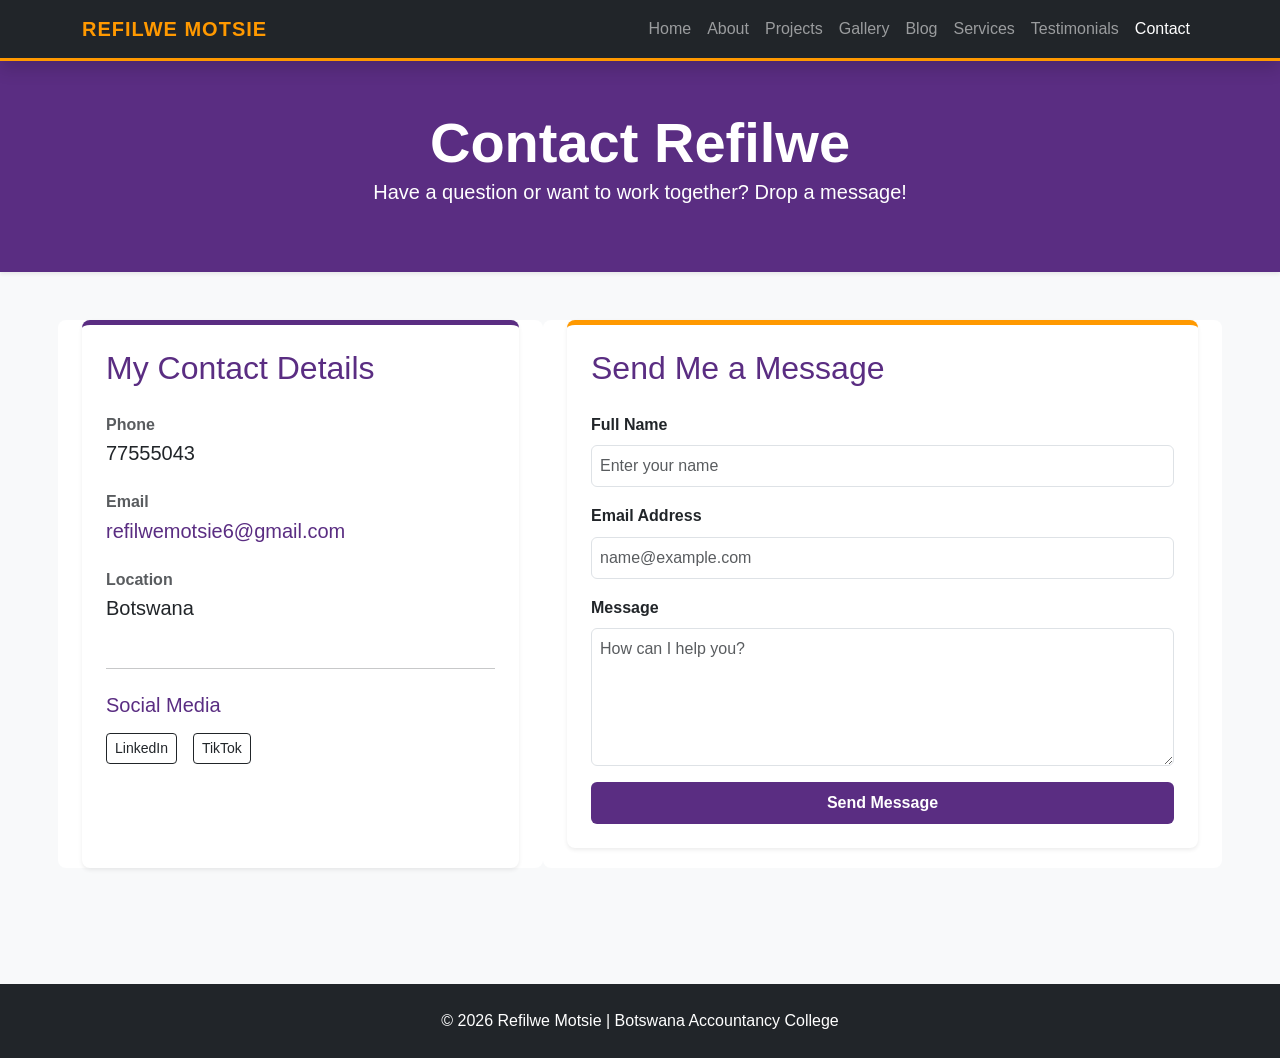
<file: contact.html>
<!DOCTYPE html>
<html lang="en">
<head>
    <meta charset="UTF-8">
    <meta name="viewport" content="width=device-width, initial-scale=1.0">
    <title>Contact Refilwe</title>
    <meta name="description" content="Portfolio of Refilwe Motsie - Business Intelligence student and Web Developer.">
    <link rel="icon" type="image/x-icon" href="images/favicon.ico">
    <link href="https://cdn.jsdelivr.net/npm/bootstrap@5.3.0/dist/css/bootstrap.min.css" rel="stylesheet">
    <link rel="stylesheet" href="style.css">
</head>
<body class="bg-light">

    <nav class="navbar navbar-expand-lg navbar-dark bg-dark sticky-top shadow">
        <div class="container">
            <a class="navbar-brand fw-bold" href="index.html" style="color: #ff9900 !important;">REFILWE MOTSIE</a>
            <button class="navbar-toggler" type="button" data-bs-toggle="collapse" data-bs-target="#navbarNav">
                <span class="navbar-toggler-icon"></span>
            </button>
            <div class="collapse navbar-collapse" id="navbarNav">
                <ul class="navbar-nav ms-auto text-center">
                    <li class="nav-item"><a class="nav-link" href="index.html">Home</a></li>
                    <li class="nav-item"><a class="nav-link" href="about.html">About</a></li>
                    <li class="nav-item"><a class="nav-link" href="project.html">Projects</a></li>
                    <li class="nav-item"><a class="nav-link" href="gallery.html">Gallery</a></li>
                    <li class="nav-item"><a class="nav-link" href="blog.html">Blog</a></li>
                    <li class="nav-item"><a class="nav-link" href="services.html">Services</a></li>
                    <li class="nav-item"><a class="nav-link" href="testimonials.html">Testimonials</a></li>
                    <li class="nav-item"><a class="nav-link active" href="contact.html">Contact</a></li>
                </ul>
            </div>
        </div>
    </nav>

    <header class="py-5 text-center text-white shadow-sm" style="background-color: #5a2d82;">
        <div class="container">
            <h1 class="display-4 fw-bold">Contact Refilwe</h1>
            <p class="lead">Have a question or want to work together? Drop a message!</p>
        </div>
    </header>

    <main class="container py-5">
        <div class="row g-5">
            
            <section class="col-lg-5">
                <div class="card shadow-sm border-0 h-100 p-4" style="border-top: 5px solid #5a2d82 !important;">
                    <h2 class="mb-4" style="color: #5a2d82;">My Contact Details</h2>
                    
                    <div class="mb-3">
                        <p class="mb-1 text-muted fw-bold">Phone</p>
                        <p class="h5">77555043</p>
                    </div>

                    <div class="mb-3">
                        <p class="mb-1 text-muted fw-bold">Email</p>
                        <p class="h5">
                            <a href="mailto:refilwemotsie6@gmail.com" class="text-decoration-none" style="color: #5a2d82;">
                                refilwemotsie6@gmail.com
                            </a>
                        </p>
                    </div>

                    <div class="mb-3">
                        <p class="mb-1 text-muted fw-bold">Location</p>
                        <p class="h5">Botswana</p>
                    </div>

                    <hr class="my-4">

                    <h2 class="h5 mb-3" style="color: #5a2d82;">Social Media</h2>
                    <div class="d-flex gap-3">
                        <a href="https://www.linkedin.com" target="_blank" class="btn btn-outline-dark btn-sm">LinkedIn</a>
                        <a href="https://www.tiktok.com/@lovmotsie" target="_blank" class="btn btn-outline-dark btn-sm">TikTok</a>
                    </div>
                </div>
            </section>

            <section class="col-lg-7">
                <div class="card shadow-sm border-0 p-4" style="border-top: 5px solid #ff9900 !important;">
                    <h2 class="mb-4" style="color: #5a2d82;">Send Me a Message</h2>
                    
                    <form action="https://formspree.io/f/refilwemotsie6@gmail.com" method="POST">
                        <div class="mb-3">
                            <label for="fullname" class="form-label fw-bold">Full Name</label>
                            <input type="text" class="form-control p-2" id="fullname" name="name" placeholder="Enter your name" required>
                        </div>

                        <div class="mb-3">
                            <label for="email" class="form-label fw-bold">Email Address</label>
                            <input type="email" class="form-control p-2" id="email" name="email" placeholder="name@example.com" required>
                        </div>

                        <div class="mb-3">
                            <label for="message" class="form-label fw-bold">Message</label>
                            <textarea class="form-control p-2" id="message" name="message" rows="5" placeholder="How can I help you?" required></textarea>
                        </div>

                        <div class="d-grid">
                            <button type="submit" class="btn text-white fw-bold py-2" style="background-color: #5a2d82;">Send Message</button>
                        </div>
                    </form>
                </div>
            </section>

        </div>
    </main>

    <footer class="text-center py-4 bg-dark text-white mt-5">
        <div class="container">
            <p class="mb-0">&copy; 2026 Refilwe Motsie | Botswana Accountancy College</p>
        </div>
    </footer>

    <script src="https://cdn.jsdelivr.net/npm/bootstrap@5.3.0/dist/js/bootstrap.bundle.min.js"></script>

</body>
</html>
</file>
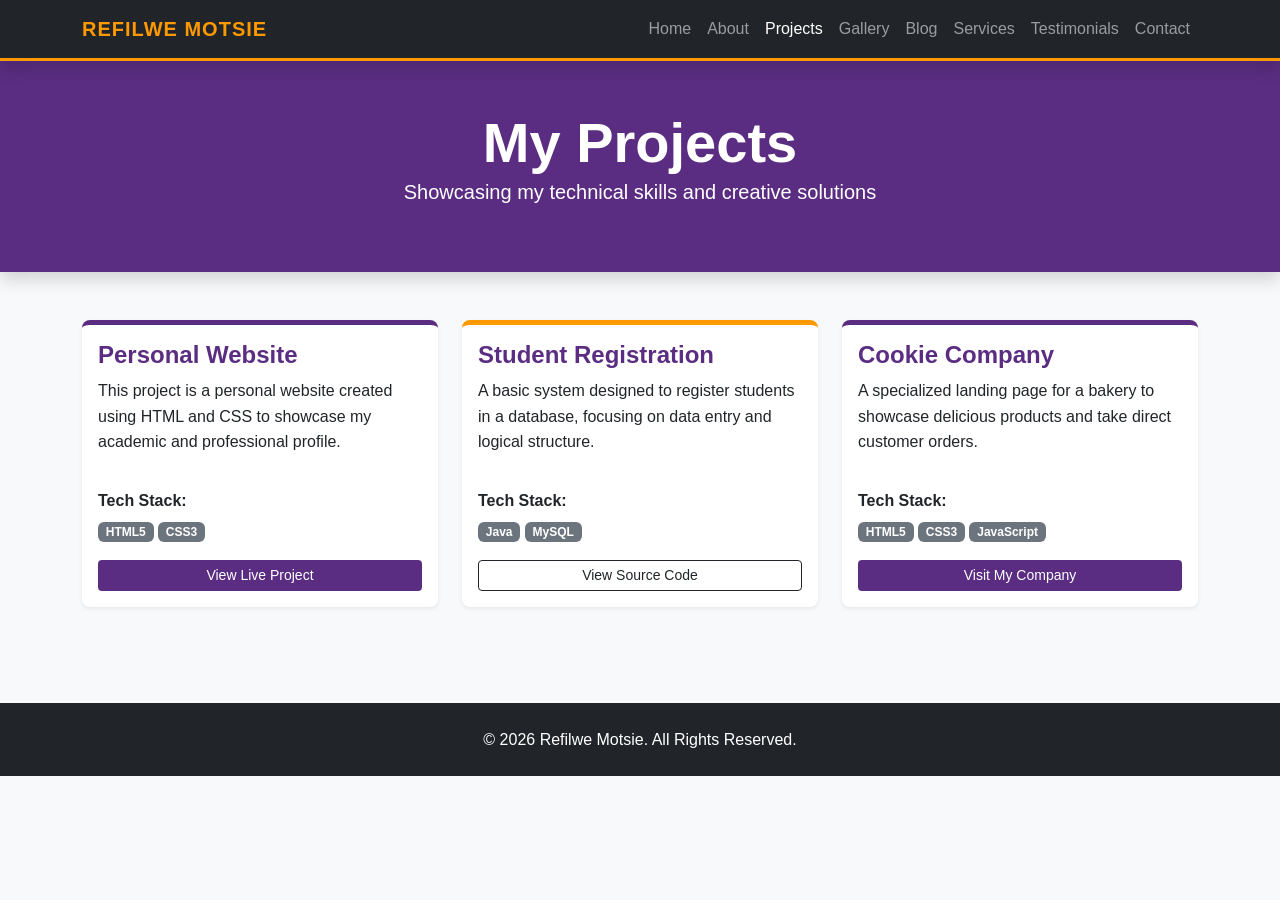
<file: project.html>
<!DOCTYPE html>
<html lang="en">
<head>
    <meta charset="UTF-8">
    <meta name="viewport" content="width=device-width, initial-scale=1.0">
    <title>My Projects - Portfolio</title>
    <meta name="description" content="Portfolio of Refilwe Motsie - Business Intelligence student and Web Developer.">
    <link rel="icon" type="image/x-icon" href="images/favicon.ico">
    <link href="https://cdn.jsdelivr.net/npm/bootstrap@5.3.0/dist/css/bootstrap.min.css" rel="stylesheet">
    <link rel="stylesheet" href="style.css">
</head>
<body class="bg-light">

    <nav class="navbar navbar-expand-lg navbar-dark bg-dark sticky-top shadow">
        <div class="container">
            <a class="navbar-brand fw-bold" href="index.html" style="color: #ff9900 !important;">REFILWE MOTSIE</a>
            <button class="navbar-toggler" type="button" data-bs-toggle="collapse" data-bs-target="#navbarNav">
                <span class="navbar-toggler-icon"></span>
            </button>
            <div class="collapse navbar-collapse" id="navbarNav">
                <ul class="navbar-nav ms-auto text-center">
                    <li class="nav-item"><a class="nav-link" href="index.html">Home</a></li>
                    <li class="nav-item"><a class="nav-link" href="about.html">About</a></li>
                    <li class="nav-item"><a class="nav-link active" href="project.html">Projects</a></li>
                    <li class="nav-item"><a class="nav-link" href="gallery.html">Gallery</a></li>
                    <li class="nav-item"><a class="nav-link" href="blog.html">Blog</a></li>
                    <li class="nav-item"><a class="nav-link" href="services.html">Services</a></li>
                    <li class="nav-item"><a class="nav-link" href="testimonials.html">Testimonials</a></li>
                    <li class="nav-item"><a class="nav-link" href="contact.html">Contact</a></li>
                </ul>
            </div>
        </div>
    </nav>

    <header class="py-5 text-center text-white shadow" style="background-color: #5a2d82;">
        <div class="container">
            <h1 class="display-4 fw-bold">My Projects</h1>
            <p class="lead">Showcasing my technical skills and creative solutions</p>
        </div>
    </header>

    <main class="container py-5">
        <div class="row g-4">
            
            <div class="col-md-4">
                <div class="card h-100 shadow-sm border-0" style="border-top: 5px solid #5a2d82 !important;">
                    <div class="card-body d-flex flex-column">
                        <h3 class="card-title h4 fw-bold" style="color: #5a2d82;">Personal Website</h3>
                        <p class="card-text">This project is a personal website created using HTML and CSS to showcase my academic and professional profile.</p> 
                        <div class="mt-auto">
                            <h6 class="fw-bold">Tech Stack:</h6>
                            <span class="badge bg-secondary">HTML5</span>
                            <span class="badge bg-secondary">CSS3</span>
                            <a href="index.html" class="btn btn-sm text-white mt-3 d-block" style="background-color: #5a2d82;">View Live Project</a>
                        </div>
                    </div>
                </div>
            </div>

            <div class="col-md-4">
                <div class="card h-100 shadow-sm border-0" style="border-top: 5px solid #ff9900 !important;">
                    <div class="card-body d-flex flex-column">
                        <h3 class="card-title h4 fw-bold" style="color: #5a2d82;">Student Registration</h3>
                        <p class="card-text">A basic system designed to register students in a database, focusing on data entry and logical structure.</p>
                        <div class="mt-auto">
                            <h6 class="fw-bold">Tech Stack:</h6>
                            <span class="badge bg-secondary">Java</span>
                            <span class="badge bg-secondary">MySQL</span>
                            <a href="app webpage/Untitled-1.html" class="btn btn-sm btn-outline-dark mt-3 d-block">View Source Code</a>
                        </div>
                    </div>
                </div>
            </div>

            <div class="col-md-4">
                <div class="card h-100 shadow-sm border-0" style="border-top: 5px solid #5a2d82 !important;">
                    <div class="card-body d-flex flex-column">
                        <h3 class="card-title h4 fw-bold" style="color: #5a2d82;">Cookie Company</h3>
                        <p class="card-text">A specialized landing page for a bakery to showcase delicious products and take direct customer orders.</p>
                        <div class="mt-auto">
                            <h6 class="fw-bold">Tech Stack:</h6>
                            <span class="badge bg-secondary">HTML5</span>
                            <span class="badge bg-secondary">CSS3</span>
                            <span class="badge bg-secondary">JavaScript</span>
                            <a href="refilwe cookie website/index.html" class="btn btn-sm text-white mt-3 d-block" style="background-color: #5a2d82;">Visit My Company</a>
                        </div>
                    </div>
                </div>
            </div>

        </div> </main>

    <footer class="bg-dark text-white text-center py-4 mt-5">
        <div class="container">
            <p class="mb-0">&copy; 2026 Refilwe Motsie. All Rights Reserved.</p>
        </div>
    </footer>

    <script src="https://cdn.jsdelivr.net/npm/bootstrap@5.3.0/dist/js/bootstrap.bundle.min.js"></script>

</body>
</html>
</file>
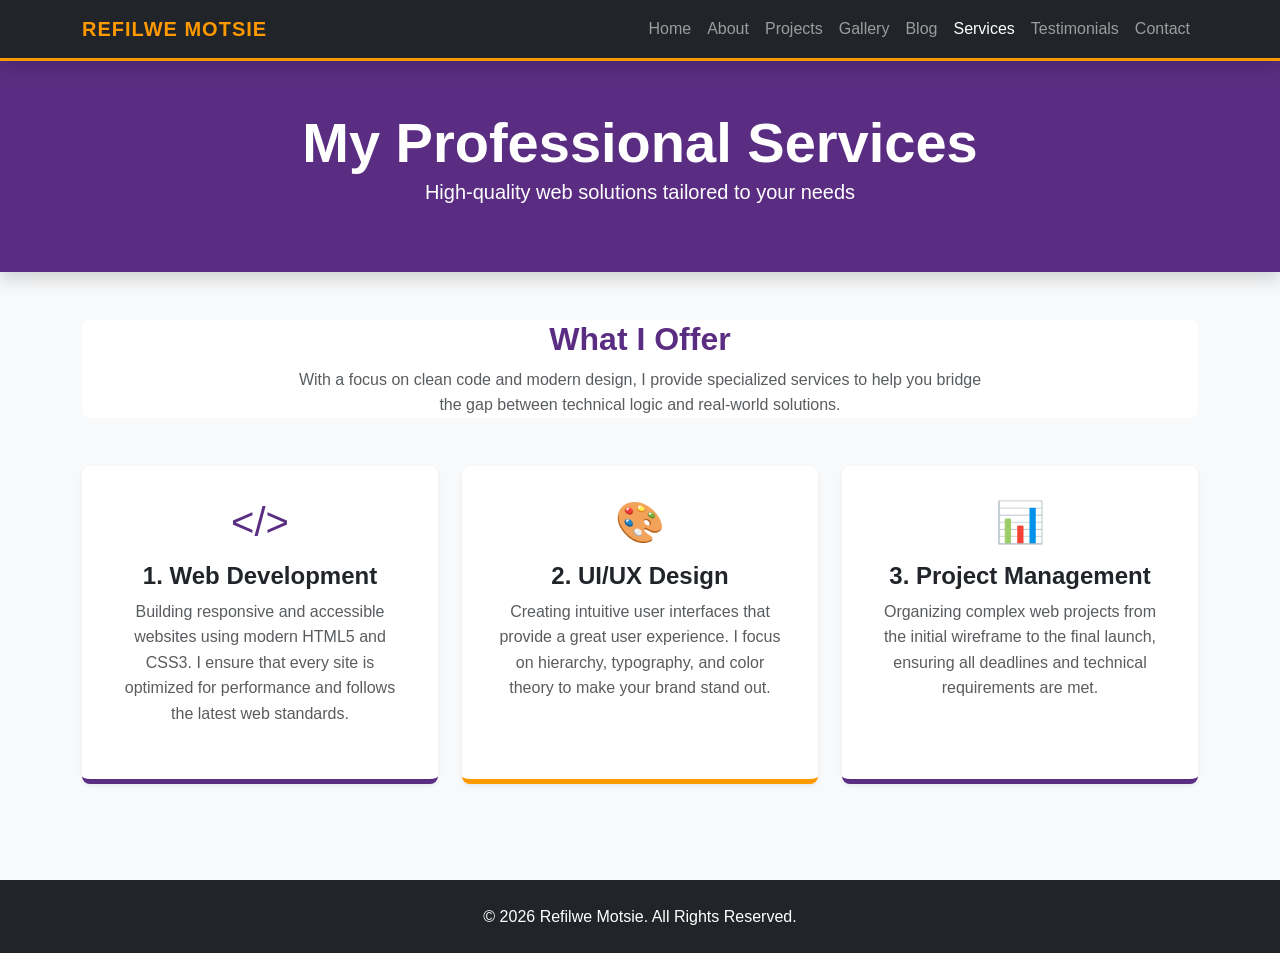
<file: services.html>
<!DOCTYPE html>
<html lang="en">
<head>
    <meta charset="UTF-8">
    <meta name="viewport" content="width=device-width, initial-scale=1.0">
    <title>Services | REFILWE MOTSIE</title>
    <meta name="description" content="Portfolio of Refilwe Motsie - Business Intelligence student and Web Developer.">
    <link rel="icon" type="image/x-icon" href="images/favicon.ico">
    <link href="https://cdn.jsdelivr.net/npm/bootstrap@5.3.0/dist/css/bootstrap.min.css" rel="stylesheet">
    <link rel="stylesheet" href="style.css">
</head>
<body class="bg-light">

    <nav class="navbar navbar-expand-lg navbar-dark bg-dark sticky-top shadow">
        <div class="container">
            <a class="navbar-brand fw-bold" href="index.html" style="color: #ff9900 !important;">REFILWE MOTSIE</a>
            <button class="navbar-toggler" type="button" data-bs-toggle="collapse" data-bs-target="#navbarNav">
                <span class="navbar-toggler-icon"></span>
            </button>
            <div class="collapse navbar-collapse" id="navbarNav">
                <ul class="navbar-nav ms-auto text-center">
                    <li class="nav-item"><a class="nav-link" href="index.html">Home</a></li>
                    <li class="nav-item"><a class="nav-link" href="about.html">About</a></li>
                    <li class="nav-item"><a class="nav-link" href="project.html">Projects</a></li>
                    <li class="nav-item"><a class="nav-link" href="gallery.html">Gallery</a></li>
                    <li class="nav-item"><a class="nav-link" href="blog.html">Blog</a></li>
                    <li class="nav-item"><a class="nav-link active" href="services.html">Services</a></li>
                    <li class="nav-item"><a class="nav-link" href="testimonials.html">Testimonials</a></li>
                    <li class="nav-item"><a class="nav-link" href="contact.html">Contact</a></li>
                </ul>
            </div>
        </div>
    </nav>

    <header class="py-5 text-center text-white shadow" style="background-color: #5a2d82;">
        <div class="container">
            <h1 class="display-4 fw-bold">My Professional Services</h1>
            <p class="lead">High-quality web solutions tailored to your needs</p>
        </div>
    </header>

    <main class="container py-5">
        <section class="text-center mb-5">
            <h2 class="fw-bold" style="color: #5a2d82;">What I Offer</h2>
            <p class="text-muted mx-auto" style="max-width: 700px;">With a focus on clean code and modern design, I provide specialized services to help you bridge the gap between technical logic and real-world solutions.</p>
        </section>

        <div class="row g-4">
            
            <div class="col-md-4">
                <div class="card h-100 shadow-sm border-0 text-center p-3" style="border-bottom: 5px solid #5a2d82 !important;">
                    <div class="card-body">
                        <div class="mb-3">
                             <span class="display-6" style="color: #5a2d82;">&lt;/&gt;</span>
                        </div>
                        <h3 class="h4 card-title fw-bold">1. Web Development</h3>
                        <p class="card-text text-muted">Building responsive and accessible websites using modern HTML5 and CSS3. I ensure that every site is optimized for performance and follows the latest web standards.</p>
                    </div>
                </div>
            </div>

            <div class="col-md-4">
                <div class="card h-100 shadow-sm border-0 text-center p-3" style="border-bottom: 5px solid #ff9900 !important;">
                    <div class="card-body">
                        <div class="mb-3">
                             <span class="display-6" style="color: #ff9900;">🎨</span>
                        </div>
                        <h3 class="h4 card-title fw-bold">2. UI/UX Design</h3>
                        <p class="card-text text-muted">Creating intuitive user interfaces that provide a great user experience. I focus on hierarchy, typography, and color theory to make your brand stand out.</p>
                    </div>
                </div>
            </div>

            <div class="col-md-4">
                <div class="card h-100 shadow-sm border-0 text-center p-3" style="border-bottom: 5px solid #5a2d82 !important;">
                    <div class="card-body">
                        <div class="mb-3">
                             <span class="display-6" style="color: #5a2d82;">📊</span>
                        </div>
                        <h3 class="h4 card-title fw-bold">3. Project Management</h3>
                        <p class="card-text text-muted">Organizing complex web projects from the initial wireframe to the final launch, ensuring all deadlines and technical requirements are met.</p>
                    </div>
                </div>
            </div>

        </div> </main>

    <footer class="bg-dark text-white text-center py-4 mt-5">
        <div class="container">
            <p class="mb-0">&copy; 2026 Refilwe Motsie. All Rights Reserved.</p>
        </div>
    </footer>

    <script src="https://cdn.jsdelivr.net/npm/bootstrap@5.3.0/dist/js/bootstrap.bundle.min.js"></script>

</body>
</html>
</file>
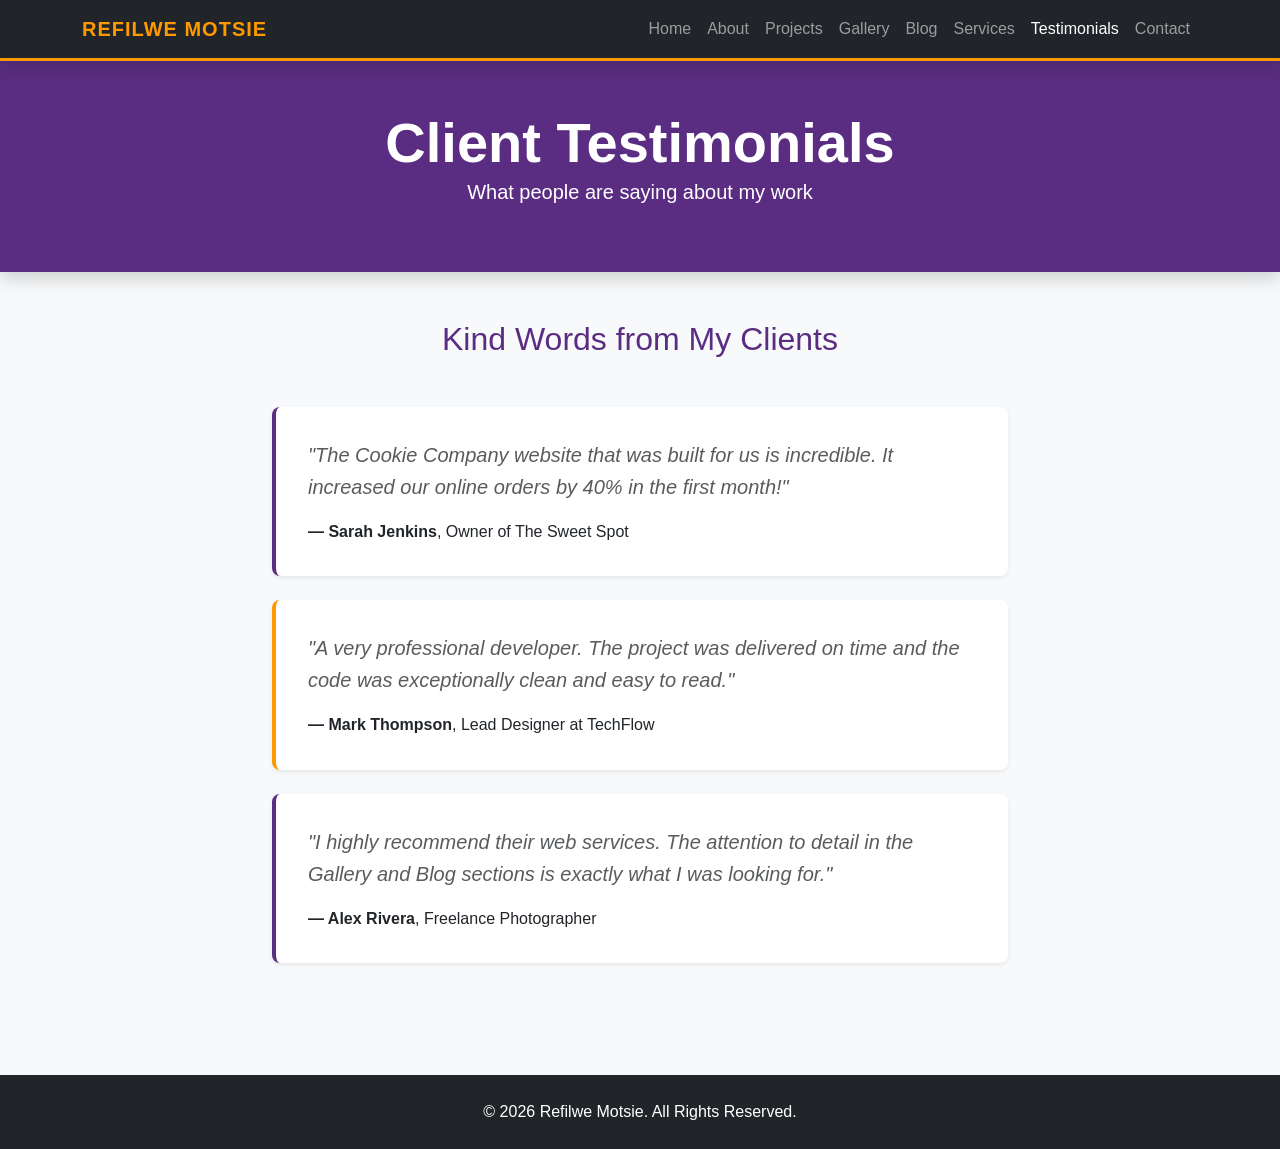
<file: testimonials.html>
<!DOCTYPE html>
<html lang="en">
<head>
    <meta charset="UTF-8">
    <meta name="viewport" content="width=device-width, initial-scale=1.0">
    <title>Testimonials - My Professional Website</title>
    <meta name="description" content="Portfolio of Refilwe Motsie - Business Intelligence student and Web Developer.">
    <link rel="icon" type="image/x-icon" href="images/favicon.ico">
    <link href="https://cdn.jsdelivr.net/npm/bootstrap@5.3.0/dist/css/bootstrap.min.css" rel="stylesheet">
    <link rel="stylesheet" href="style.css">
</head>
<body class="bg-light">

    <nav class="navbar navbar-expand-lg navbar-dark bg-dark sticky-top shadow">
        <div class="container">
            <a class="navbar-brand fw-bold" href="index.html" style="color: #ff9900;">Refilwe Motsie</a>
            
            <button class="navbar-toggler" type="button" data-bs-toggle="collapse" data-bs-target="#navbarNav">
                <span class="navbar-toggler-icon"></span>
            </button>
            
            <div class="collapse navbar-collapse" id="navbarNav">
                <ul class="navbar-nav ms-auto text-center">
                    <li class="nav-item"><a class="nav-link" href="index.html">Home</a></li>
                    <li class="nav-item"><a class="nav-link" href="about.html">About</a></li>
                    <li class="nav-item"><a class="nav-link" href="project.html">Projects</a></li>
                    <li class="nav-item"><a class="nav-link" href="gallery.html">Gallery</a></li>
                    <li class="nav-item"><a class="nav-link" href="blog.html">Blog</a></li>
                    <li class="nav-item"><a class="nav-link" href="services.html">Services</a></li>
                    <li class="nav-item"><a class="nav-link active" href="testimonials.html">Testimonials</a></li>
                    <li class="nav-item"><a class="nav-link" href="contact.html">Contact</a></li>
                </ul>
            </div>
        </div>
    </nav>

    <header class="py-5 text-center text-white shadow" style="background-color: #5a2d82;">
        <div class="container">
            <h1 class="display-4 fw-bold">Client Testimonials</h1>
            <p class="lead">What people are saying about my work</p>
        </div>
    </header>

    <main class="container py-5">
        <div class="row justify-content-center">
            <div class="col-lg-8">
                <h2 class="text-center mb-5" style="color: #5a2d82;">Kind Words from My Clients</h2>
                
                <div class="card mb-4 shadow-sm border-0 border-start border-4 p-3" style="border-color: #5a2d82 !important;">
                    <div class="card-body">
                        <blockquote class="blockquote">
                            <p class="fst-italic text-muted">"The Cookie Company website that was built for us is incredible. It increased our online orders by 40% in the first month!"</p>
                        </blockquote>
                        <p class="mb-0"><strong>— Sarah Jenkins</strong>, Owner of The Sweet Spot</p>
                    </div>
                </div>

                <div class="card mb-4 shadow-sm border-0 border-start border-4 p-3" style="border-color: #ff9900 !important;">
                    <div class="card-body">
                        <blockquote class="blockquote">
                            <p class="fst-italic text-muted">"A very professional developer. The project was delivered on time and the code was exceptionally clean and easy to read."</p>
                        </blockquote>
                        <p class="mb-0"><strong>— Mark Thompson</strong>, Lead Designer at TechFlow</p>
                    </div>
                </div>

                <div class="card mb-4 shadow-sm border-0 border-start border-4 p-3" style="border-color: #5a2d82 !important;">
                    <div class="card-body">
                        <blockquote class="blockquote">
                            <p class="fst-italic text-muted">"I highly recommend their web services. The attention to detail in the Gallery and Blog sections is exactly what I was looking for."</p>
                        </blockquote>
                        <p class="mb-0"><strong>— Alex Rivera</strong>, Freelance Photographer</p>
                    </div>
                </div>

            </div>
        </div>
    </main>

    <footer class="bg-dark text-white text-center py-4">
        <div class="container">
            <p class="mb-0">&copy; 2026 Refilwe Motsie. All Rights Reserved.</p>
        </div>
    </footer>

    <script src="https://cdn.jsdelivr.net/npm/bootstrap@5.3.0/dist/js/bootstrap.bundle.min.js"></script>

</body>
</html>
</file>
<file: style.css>
/* --- General Styles --- */
body {
    font-family: Arial, sans-serif;
    margin: 0;
    background-color: #f4f4f4; /* Light grey background */
    color: #333;
    line-height: 1.6;
}

/* --- Header --- */
header {
    background-color: #5a2d82; /* Your signature purple */
    color: white;
    padding: 40px 20px;
    text-align: center;
}

header h1 {
    margin: 0;
    font-weight: bold;
}

/* --- Navigation Fix --- */
/* We removed the old 'display: flex' so it doesn't fight the Bootstrap Navbar */
.navbar {
    border-bottom: 3px solid #ff9900; /* Adds a nice orange accent under your menu */
}

.navbar-brand {
    font-weight: bold;
    color: #ff9900 !important;
}

/* --- Main content --- */
main {
    padding: 20px 0;
}

/* --- Section & Cards --- */
/* This works with Bootstrap cards to make them look like your original design */
section, .card {
    background: white;
    margin-bottom: 20px;
    border-radius: 8px;
    border: none;
}

/* --- Projects Card Layout (Bootstrap Grid Compatible) --- */
.project-card {
    background-color: #f9f9f9;
    border: 1px solid #ddd;
    border-radius: 8px;
    padding: 15px;
    box-shadow: 0px 2px 5px rgba(0,0,0,0.1);
    transition: 0.3s;
}

.project-card:hover {
    box-shadow: 0px 4px 15px rgba(0,0,0,0.2);
}

/* --- Gallery Layout (Tutorial 3 Task 5) --- */
.gallery-container {
    display: flex;
    gap: 20px;
    flex-wrap: wrap;
    justify-content: center;
}

.gallery-container img {
    width: 280px;
    height: 200px;
    object-fit: cover;
    border-radius: 8px;
    box-shadow: 0 4px 6px rgba(0,0,0,0.1);
    transition: transform 0.3s ease;
}

.gallery-container img:hover {
    transform: scale(1.05);
}

/* --- Table Styles --- */
/* Enhanced to work with Bootstrap's .table class */
.table {
    margin-top: 20px;
    background-color: white;
}

.table thead {
    background-color: #5a2d82;
    color: white;
}

/* --- Blog Article Styling --- */
article {
    background-color: white;
    padding: 20px;
    margin-bottom: 20px;
    border-left: 5px solid #5a2d82; /* Changed to match your purple theme */
    border-radius: 0 8px 8px 0;
}

/* --- Contact form --- */
.contact-form form {
    display: flex;
    flex-direction: column;
}

.contact-form input,
.contact-form textarea {
    padding: 10px;
    margin-top: 5px;
    border: 1px solid #ccc;
    border-radius: 5px;
}

.contact-form button {
    margin-top: 15px;
    padding: 10px;
    background-color: #5a2d82;
    color: white;
    border: none;
    border-radius: 5px;
    cursor: pointer;
    transition: 0.3s;
}

.contact-form button:hover {
    background-color: #442263;
}

/* --- Footer --- */
footer {
    background-color: #333;
    color: white;
    text-align: center;
    padding: 20px;
    margin-top: 40px;
}

/* --- Responsive Fixes --- */
/* Bootstrap handles the columns, we just adjust font sizes */
@media (max-width: 768px) {
    header h1 {
        font-size: 1.5rem;
    }
    
    .gallery-container img {
        width: 100%; /* Full width gallery on mobile */
    }
}
/* Smoothly transition when hovering over cards */
.card {
    transition: transform 0.3s ease, box-shadow 0.3s ease;
}

.card:hover {
    transform: translateY(-5px);
    box-shadow: 0 10px 20px rgba(0,0,0,0.15) !important;
}

/* Make the brand name pop */
.navbar-brand {
    letter-spacing: 1px;
    text-transform: uppercase;
}

/* Custom button color to match your purple */
.btn-purple {
    background-color: #5a2d82;
    color: white;
}

.btn-purple:hover {
    background-color: #432162;
    color: white;
}
</file>
